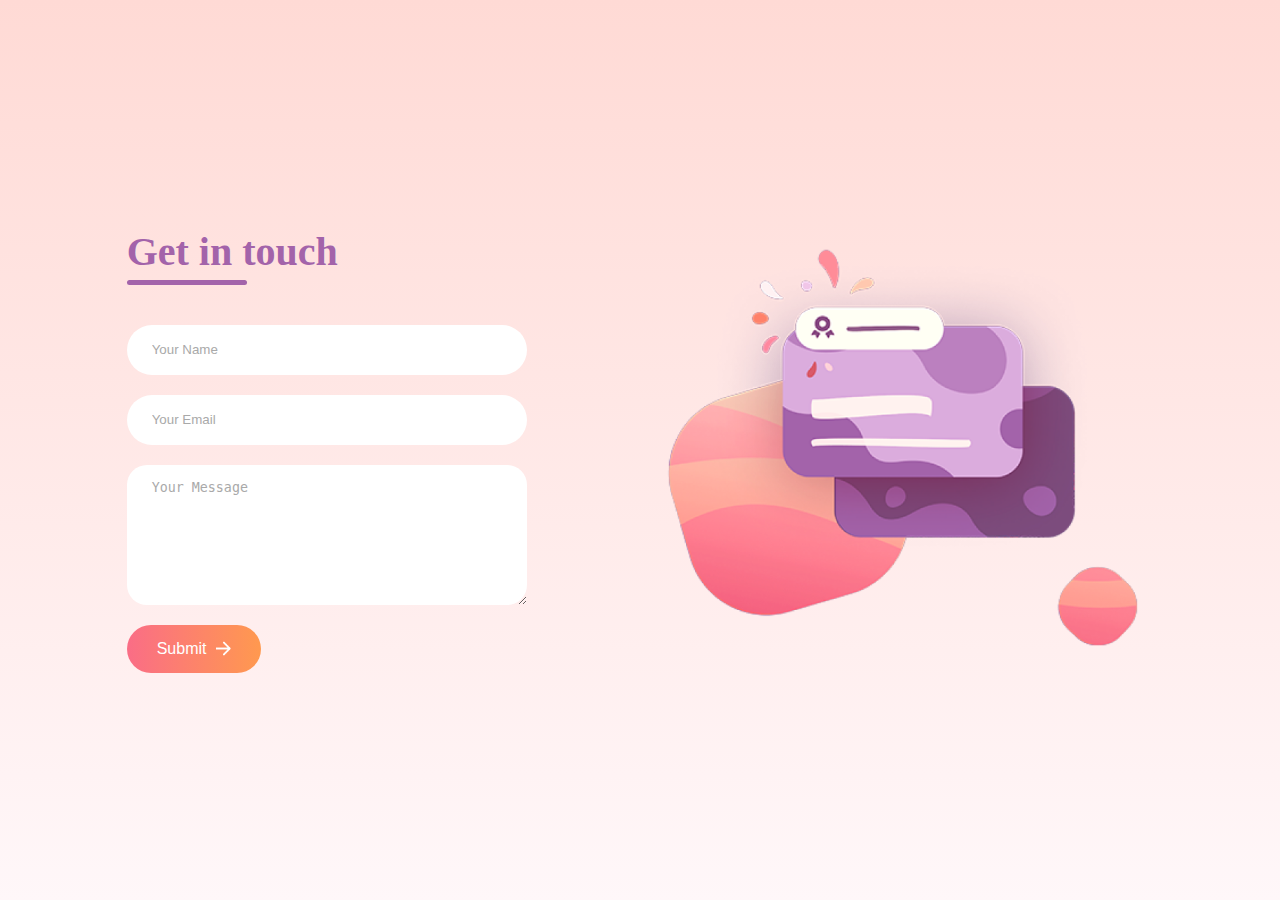
<file: contact_form/form.html>
<!DOCTYPE html>
<html lang="en">
<head>
  <meta charset="UTF-8">
  <meta name="viewport" content="width=device-width, initial-scale=1.0">
  <title>Contact Form</title>
  
  <!-- Google tag (gtag.js) -->
  <script async src="https://www.googletagmanager.com/gtag/js?id=G-VF81P26XXD"></script>
  <script>
    window.dataLayer = window.dataLayer || [];
    function gtag() { dataLayer.push(arguments); }
    gtag('js', new Date());

    gtag('config', 'G-VF81P26XXD');
  </script>

  <link rel="stylesheet" href="form.css">
</head>
<body>
  <div class="contact-container">
    <form action="https://api.web3forms.com/submit" method="POST" class="contact-left">
      <div class="contact-left-title">
        <h2>Get in touch</h2>
        <hr>
      </div>
      <input type="hidden" name="access_key" value="b8cb1803-ca94-48ee-a883-a1b77db2fa30">

      <input type="text" name="name" placeholder="Your Name" class="contact-inputs" required> <!-- required make the field mandatory-->
      <input type="email" name="email" placeholder="Your Email" class="contact-inputs" required> <!-- required make the field mandatory-->
      <textarea name="message" placeholder="Your Message" class="contact-inputs" ></textarea>
      <button type="submit">Submit <img src="assets/arrow_icon.png" alt=""></button>
    </form>
    <div class="contact-right">
      <img src="./assets/right_img.png" alt="">
    </div>

  </div>
  
</body>
</html>
</file>
<file: contact_form/form.css>
*{
  padding: 0;
  margin: 0;
  box-sizing: border-box; /* keeps all contents in the box */
}

body{
font-family: 'Outfit';
background: linear-gradient(#ffdad5, #fff7f9);
}

.contact-container{
  height: 100vh;
  display: flex;
  align-items: center;
  justify-content: space-evenly;
}

.contact-left{
  display: flex;
  flex-direction: column;
  align-items: start;
  gap: 20px;
}

.contact-left-title h2{
  font-weight: 600;
  color: #a363aa;
  font-size: 40px;
  margin-bottom: 5px;

}

.contact-left-title hr{
  border: none;
  width: 120px;
  height: 5px;
  background-color: #a363aa;
  border-radius: 10px;
  margin-bottom: 20px;
}

.contact-inputs{
  width: 400px;
  height: 50px;
  border: none;
  outline: none;
  padding-left: 25px;
  font-weight: 500;
  color: #666;
  border-radius: 50px;
}

.contact-left textarea{
  height: 140px;
  padding-top: 15px;
  border-radius: 20px;
}

.contact-inputs:focus{
  border: 2px solid #ff994f
}

.contact-inputs::placeholder{
  color: #a9a9a9
}

/*


.contact-inputs: This is a class selector. It selects all elements with the class contact-inputs.
::placeholder: This is a pseudo-element selector. It selects the placeholder text within the selected input elements.
color: #a9a9a9: This CSS property sets the color of the placeholder text to a light grey color (#a9a9a9).


Single Colon (:) Pseudo-classes
A single colon (:) is used for pseudo-classes. Pseudo-classes are used to define the special state of an element. Examples include:

:hover: Applies styles when the user hovers over an element.
:active: Applies styles when the element is activated (e.g., pressed by the user).
:focus: Applies styles when the element is focused (e.g., clicked or tabbed into).
:nth-child(): Applies styles to elements based on their position in a parent element.
:first-child: Applies styles to an element that is the first child of its parent.
:last-child: Applies styles to an element that is the last child of its parent.

Pseudo-classes are used in CSS to define a special state of an element. They typically apply styles based on user interaction, element attributes, or document structure. Pseudo-classes start with a single colon (:).


----------------------------------------------------------------------------------------------------------------------

Double Colon (::) Pseudo-elements
A double colon (::) is used for pseudo-elements. Pseudo-elements are used to style a specific part of an element. Examples include:

::before: Inserts content before an element's actual content.
::after: Inserts content after an element's actual content.
::first-letter: Applies styles to the first letter of the element.
::first-line: Applies styles to the first line of the element.
::selection: Applies styles to the portion of an element that is selected by the user.

*/

.contact-left button{
  display: flex;
  align-items: center;
  padding: 15px 30px;
  font-size: 16px;
  color: #fff;
  gap: 10px;
  border: none;
  border-radius: 50px;
  background: linear-gradient(270deg, #ff994f, #fa6d86) ;
  cursor: pointer;
}

.contact-left button img{
  height: 15px;
}

.contact-right img{
  width: 500px;
}

@media (max-width:800px){
  .contact-inputs{
    width: 80vw;
  }
  .contact-right{
    display: none;
  }
}
</file>
